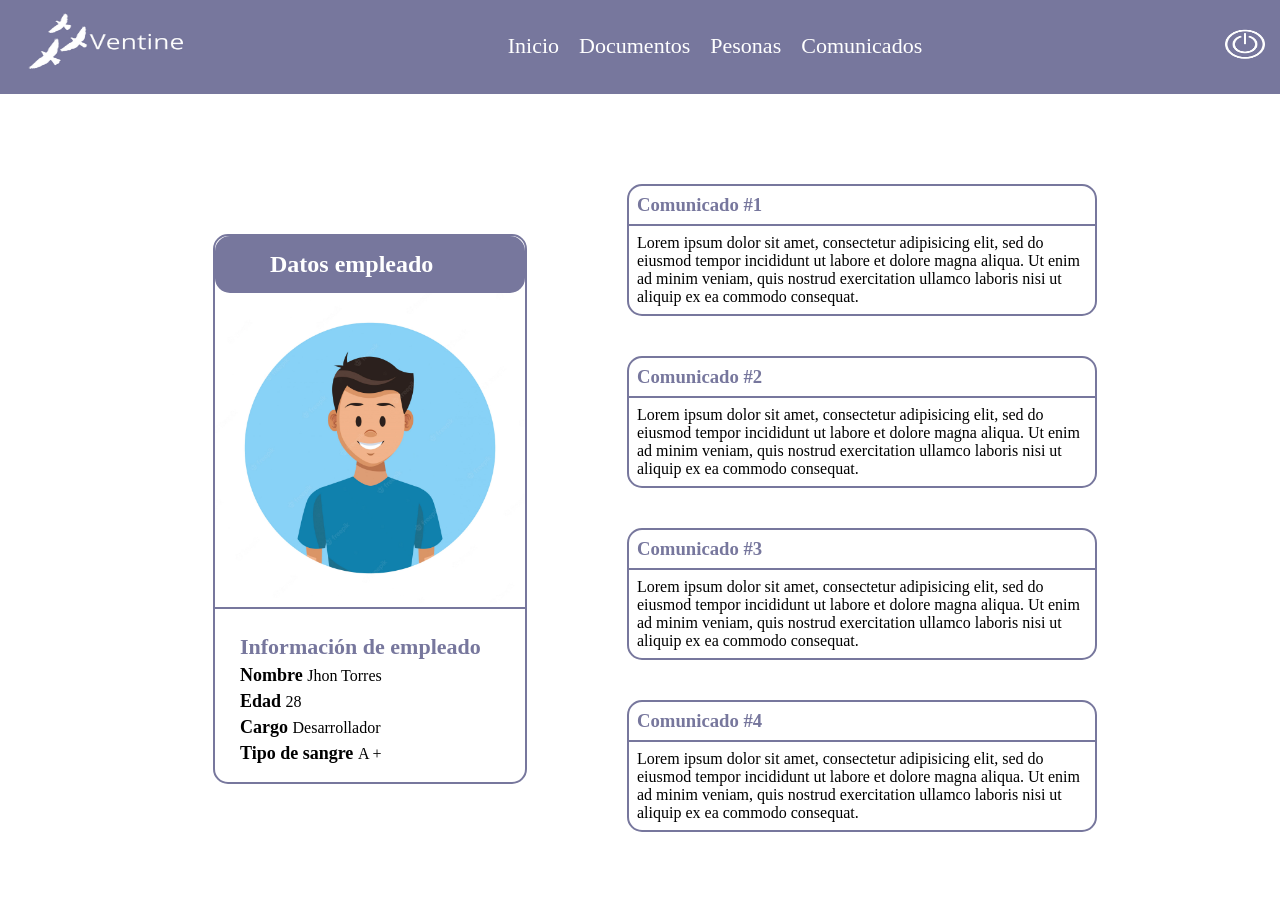
<file: index.html>
<!DOCTYPE html>
<html>
<head>
	<meta charset="utf-8">
	<meta name="viewport" content="width=device-width, initial-scale=1">
	<link rel="shortcut icon" href="assets/icono.png" type="image/x-icon">
	<link rel="stylesheet" type="text/css" href="css/styles.css">
	<title>Intranet</title>

</head>
<body>
	<header>
		<nav>
			<div class="nav-img">
				<a href=""> <img class="nav-img-prop" src="assets/ventine.png"></a>
			</div>
			<div class="nav-items">
				<a class="nav-items-item" href="index.html">Inicio</a>
				<a class="nav-items-item" href="documentos.html">Documentos</a>
				<a class="nav-items-item" href="">Pesonas</a>
				<a class="nav-items-item" href="">Comunicados</a>
			</div>
			<div class="nav-out">
				<a href=""> <img class="nav-out-img" src="assets/cerrar-sesion.png"> </a>
			</div>
		</nav>
	</header>
	<section>
		<div class="section-container">
			<div class="section-perfil">
				<div class="section-perfil-titulo">
					<h2 class="section-perfil-titulo-h2">Datos empleado</h2>
				</div>
				<div class="section-perfil-img">
					<img class="section-perfil-img-hombre" src="assets/hombre.webp">
				</div>
				<div class="section-perfil-descr">
					<h2 class="section-perfil-descr-h2">Información de empleado</h2>
					<h3 class="section-perfil-descr-h3">Nombre <span>Jhon Torres</span> </h3>
					<h3 class="section-perfil-descr-h3">Edad <span>28</span>  </h3>
					<h3 class="section-perfil-descr-h3">Cargo <span>Desarrollador </span> </h3>
					<h3 class="section-perfil-descr-h3">Tipo de sangre <span> A +</span> </h3>

				</div>
			</div>
			<div class="section-comunication">
				<div class="section-comunication-com">
					<div> <h3 class="section-comunication-com-h3">Comunicado #1</h3></div>
					<p class="section-comunication-com-p">
						Lorem ipsum dolor sit amet, consectetur adipisicing elit, sed do eiusmod
						tempor incididunt ut labore et dolore magna aliqua. Ut enim ad minim veniam,
						quis nostrud exercitation ullamco laboris nisi ut aliquip ex ea commodo
						consequat.
					</p>
				</div>
				<div class="section-comunication-com">
					<div> <h3 class="section-comunication-com-h3">Comunicado #2</h3></div>
					<p class="section-comunication-com-p">
						Lorem ipsum dolor sit amet, consectetur adipisicing elit, sed do eiusmod
						tempor incididunt ut labore et dolore magna aliqua. Ut enim ad minim veniam,
						quis nostrud exercitation ullamco laboris nisi ut aliquip ex ea commodo
						consequat.
					</p>
				</div>
				<div class="section-comunication-com">
					<div> <h3 class="section-comunication-com-h3">Comunicado #3</h3></div>
					<p class="section-comunication-com-p">
						Lorem ipsum dolor sit amet, consectetur adipisicing elit, sed do eiusmod
						tempor incididunt ut labore et dolore magna aliqua. Ut enim ad minim veniam,
						quis nostrud exercitation ullamco laboris nisi ut aliquip ex ea commodo
						consequat.
					</p>
				</div>
				<div class="section-comunication-com non">
					<div> <h3 class="section-comunication-com-h3 ">Comunicado #4</h3></div>
					<p class="section-comunication-com-p">
						Lorem ipsum dolor sit amet, consectetur adipisicing elit, sed do eiusmod
						tempor incididunt ut labore et dolore magna aliqua. Ut enim ad minim veniam,
						quis nostrud exercitation ullamco laboris nisi ut aliquip ex ea commodo
						consequat.
					</p>
				</div>							
			</div>			
		</div>

	</section>
</body>
</html>
</file>
<file: css/styles.css>
*{
	padding: 0;
	margin: 0;
	box-sizing: border-box;
}

:root{
	--blanco:#ffffff;
	--beige:#f7f4e8;
	--verde:#6bb39b;
	--negro:#0b0b0d;
	--morado:#77779d;
}

header{
	background-color: var(--morado);
}

nav{
	display: flex;
	flex-direction: row;
	justify-content: space-between;
}

.nav-img{
	margin-left: 15px;
}

.nav-img-prop{
	width: 190px;
	height: 90px;
}

.nav-items{
	width: 600px;
	display: flex;
	flex-direction: row;
	justify-content: center;
	padding-top: 23px;
}

.nav-items-item{
	text-decoration: none;
	color: var(--blanco);
	font-size: 22px;
	margin: 10px;
}

.nav-out{
	margin: auto 15px auto 0 ;
}

.nav-out-img{
	width: 40px;
	height: 40px;
}

.section-container{
	display: flex;
	flex-direction: row;
	justify-content: center;
}

.section-perfil{
	display: flex;
	flex-direction: column;
	justify-content: space-between;
	margin: 70px 20px 20px 70px;
	border: 2px solid var(--morado);
	border-radius: 15px;
	max-height: 550px;
	margin-top: 140px;

}

.section-perfil-titulo{
	background-color: var(--morado);
		border-radius: 15px;
}

.section-perfil-img{
	border-bottom: 2px solid var(--morado);
}

.section-perfil-descr{
	margin: 20px;
}
.section-perfil-titulo-h2{
	margin: 15px 15px 15px 55px;
	color: var(--blanco);
}

.section-perfil-img-hombre{
	width: 310px;
	height: 310px;
}

.section-perfil-descr-h2{
	font-size: 22px;
	margin: 5px;
	color: var(--morado);
}

.section-perfil-descr-h3{
	font-size: 18px;
	font-weight: bold;
	margin: 5px;
}

.section-perfil-descr-h3 span{
	font-size: 16px;
	font-weight: 200;
}

.section-comunication{
	display: flex;
	flex-direction: column;
	margin: 70px 20px 20px 70px;
	border-radius: 15px;	
	max-width: 500px;
}

.section-comunication-com{
	margin: 20px 20px 20px 10px;
	border: 2px solid var(--morado);
	border-radius: 15px;
}

.section-comunication-com div{
	border-bottom: 2px solid var(--morado);
}
.section-comunication-com-h3{
	margin: 8px 8px ;	
	color: var(--morado);
}

.section-comunication-com-p{
	margin: 8px 8px ;		
}

@media (max-width: 890px){
	.section-perfil{
		margin-right: 15px;
		margin-left: 15px;
	}
	.section-comunication{
		margin-left: 15px;
	}
}

@media (max-width: 690px){
	.nav-img-prop{
		width: 120px;
		height: 70px;
	}
	.nav-items{
		padding-top: 18px;
	}
	.nav-items-item{
		font-size: 15px;
	}
	.nav-out-img{
		margin-top: 8px;
		width: 20px;
		height: 20px;
	}

	.non{
		display: none;
	}

	.section-perfil{
		margin-right: 5px;
		margin-left: 5px;
	}
	.section-comunication{
		margin-left: 5px;
		margin-right: 5px;
	}
}

@media (max-width: 590px){
	.section-container{
		display: flex;
		flex-direction: column;
	}
	.section-perfil{
		width: 320px;
		height: 600px;
		margin-left: 100px;
	}

	.section-comunication{
		width: 350px;
		margin-left: 100px;
	}
}

@media (max-width: 490px){
	.nav-img{
		display: none;
	}
	.nav-items{
		padding: 5px;
	}
	.section-perfil{
		width: 315px;
		height: 580px;
		margin-left: 10px;
	}

	.section-comunication{
		width: 330px;
		margin-left: 10px;
	}
}

@media (max-width: 380px){
	nav{
		display: flex;
		flex-direction: column;
	}
	.nav-items{
		margin-left: -130px;
	}
	.nav-out{
		margin-left: 150px;
	}
}
</file>
